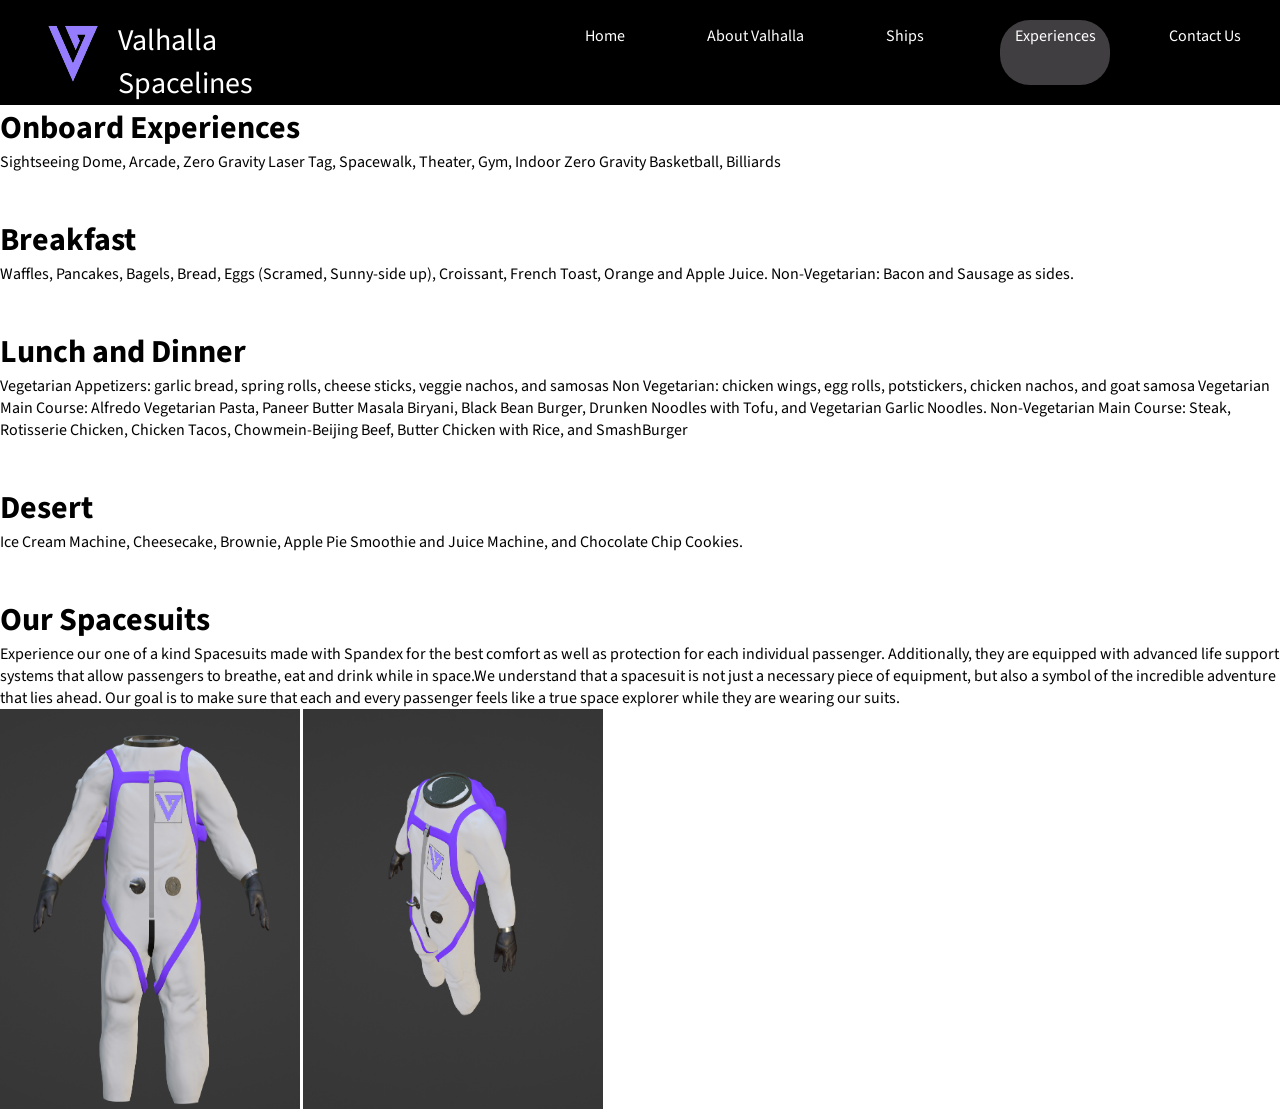
<file: onboard.html>
<!DOCTYPE html>
<html>
    <link rel="preconnect" href="https://fonts.googleapis.com">
<link rel="preconnect" href="https://fonts.gstatic.com" crossorigin>
<link href="https://fonts.googleapis.com/css2?family=Lato:wght@300&family=Source+Sans+Pro:wght@300&display=swap" rel="stylesheet">
<head>
<title>Valhalla Spacelines</title>
<link rel="stylesheet" href="style.css">
<link rel="stylesheet" href="header.css">

</head>

    <body>

        <div class ="menu-bar">
            <img src="logo.png" class="logo">
        <div class="title">
            <p>Valhalla Spacelines</p>
        </div>
        <ul>
        
        <li><a href= "index.html">Home</a></li>
        <li><a href= "us.html">About Valhalla</a></li>
        <li><a href= "ships.html">Ships</a></li>
        <li class="active"><a href= "onboard.html">Experiences</a></li>
        <li><a href= "backgroundcheck.html">Contact Us</a></li>
        
        
        </ul>

        </div>

        
        <div class ="onboard"> 

        <h1>Onboard Experiences</h1>
        <p>
            Sightseeing Dome, Arcade, Zero Gravity Laser Tag, Spacewalk, Theater, Gym, Indoor Zero Gravity Basketball, Billiards
        </p><br><br>
    
        <h1>Breakfast</h1>
        <p>
            Waffles, Pancakes, Bagels, Bread, Eggs (Scramed, Sunny-side up), Croissant, French Toast, Orange and Apple Juice.

            Non-Vegetarian: Bacon and Sausage as sides.
            
        </p><br><br>

        <h1>Lunch and Dinner</h1>
        <p>
            Vegetarian Appetizers: garlic bread, spring rolls, cheese sticks, veggie nachos, and samosas
Non Vegetarian: chicken wings, egg rolls, potstickers, chicken nachos, and goat samosa

Vegetarian Main Course: Alfredo Vegetarian Pasta, Paneer Butter Masala Biryani, Black Bean Burger, Drunken Noodles with Tofu, and Vegetarian Garlic Noodles.

Non-Vegetarian Main Course: Steak, Rotisserie Chicken, Chicken Tacos, Chowmein-Beijing Beef, Butter Chicken with Rice, and SmashBurger

        </p><br><br>

        <h1>Desert</h1>
        <p>
            Ice Cream Machine, Cheesecake, Brownie, Apple Pie Smoothie and Juice Machine, and Chocolate Chip Cookies.
        </p><br><br>

        


    </div>


    <div class ="suits101"> 
    <h1>Our Spacesuits</h1>
    <p>Experience our one of a kind Spacesuits made with Spandex for the best comfort as well as protection for each individual passenger. Additionally, they are equipped with advanced life support systems that allow passengers to breathe, eat and drink while in space.We understand that a spacesuit is not just a necessary piece of equipment, but also a symbol of the incredible adventure that lies ahead. Our goal is to make sure that each and every passenger feels like a true space explorer while they are wearing our suits.</p>
    
    <img src="/spacesuit1.png"width="300" height="400">
    <img src="/spacesuit3.png"width="300" height="400">
    </body>
    </div>

</html>
</file>
<file: style.css>
.carousel {
    position: relative;
    box-shadow: 0px 1px 6px rgba(0, 0, 0, 0.64);
    margin-top: 26px;
}

.carousel-inner {
    position: relative;
    overflow: hidden;
    width: 100%;
}

.carousel-open:checked + .carousel-item {
    position: static;
    opacity: 100;
}

.carousel-item {
    position: absolute;
    opacity: 0;
    -webkit-transition: opacity 0.6s ease-out;
    transition: opacity 0.6s ease-out;
}

.carousel-item img {
    display: block;
    height: auto;
    max-width: 100%;
}

.carousel-control {
    background: rgba(0, 0, 0, 0.28);
    border-radius: 50%;
    color: #fff;
    cursor: pointer;
    display: none;
    font-size: 40px;
    height: 40px;
    line-height: 35px;
    position: absolute;
    top: 50%;
    -webkit-transform: translate(0, -50%);
    cursor: pointer;
    -ms-transform: translate(0, -50%);
    transform: translate(0, -50%);
    text-align: center;
    width: 40px;
    z-index: 10;
}

.carousel-control.prev {
    left: 2%;
}

.carousel-control.next {
    right: 2%;
}

.carousel-control:hover {
    background: rgba(0, 0, 0, 0.8);
    color: #aaaaaa;
}

#carousel-1:checked ~ .control-1,
#carousel-2:checked ~ .control-2,
#carousel-3:checked ~ .control-3 {
    display: block;
}

.carousel-indicators {
    list-style: none;
    margin: 0;
    padding: 0;
    position: absolute;
    bottom: 2%;
    left: 0;
    right: 0;
    text-align: center;
    z-index: 10;
}

.carousel-indicators li {
    display: inline-block;
    margin: 0 5px;
}

.carousel-bullet {
    color: #fff;
    cursor: pointer;
    display: block;
    font-size: 35px;
}

.carousel-bullet:hover {
    color: #aaaaaa;
}

#carousel-1:checked ~ .control-1 ~ .carousel-indicators li:nth-child(1) .carousel-bullet,
#carousel-2:checked ~ .control-2 ~ .carousel-indicators li:nth-child(2) .carousel-bullet,
#carousel-3:checked ~ .control-3 ~ .carousel-indicators li:nth-child(3) .carousel-bullet {
    color: #428bca;
}

            #introCarousel,
              .carousel-inner,
              .carousel-item,
              .carousel-item.active {
                height: 100vh;
              }
      
              .carousel-item:nth-child(1) {
                background-image: url('https://media.cntraveler.com/photos/5804ef77b5529ddf55125b40/master/pass/nasa-earth-views-01-cr-courtesy.jpg');
                background-repeat: no-repeat;
                background-size: cover;
                background-position: center center;
              }
              .carousel-item:nth-child(2) {
                background-image: url('https://mdbootstrap.com/img/Photos/Others/images/77.jpg');
                background-repeat: no-repeat;
                background-size: cover;
                background-position: center center;
              }
              .carousel-item:nth-child(3) {
                background-image: url('https://mdbootstrap.com/img/Photos/Others/images/78.jpg');
                background-repeat: no-repeat;
                background-size: cover;
                background-position: center center;
              }
      
              /* Height for devices larger than 576px */
              @media (min-width: 992px) {
                #introCarousel {
                  margin-top: -58.59px;
                }
                #introCarousel,
                .carousel-inner,
                .carousel-item,
                .carousel-item.active {
                  height: 50vh;
                }
              }

.navbar .nav-link {
    color: #fff !important;
  }
</file>
<file: header.css>
*
{
margin: 0;
padding: 0;

}
.logo{
    margin:10px;
    padding: 10px;
    width: 50px;
    background: rgb(0, 0, 0);
    padding-left: 3%;
}

body{
    box-sizing: border-box;
    font-family: 'Lato', sans-serif;
    font-family: 'Source Sans Pro', sans-serif;
}
.menu-bar
{
    background: rgb(0, 0, 0);
    text-align: center;
    display: flex;
}
.title{
    padding-top: 1.5%;
    text-align:left;
    font-size: 30px;
    color:white;
}

.menu-bar ul{
    display: inline-flex;
    list-style: none;
    color: white;
    padding-left: 20%;
}
.menu-bar ul li{
    width: 100px;
    margin: 20px;
    padding: 5px;
}

.menu-bar ul li a{
    text-decoration: none;
    color: white;
    }
    

    .active, .menu-bar ul li :hover
    {
        background: rgb(65, 62, 65);
        border-radius: 30px;
    }

    .menu-bar .fa{
        margin-right: 4px;
    }
</file>
